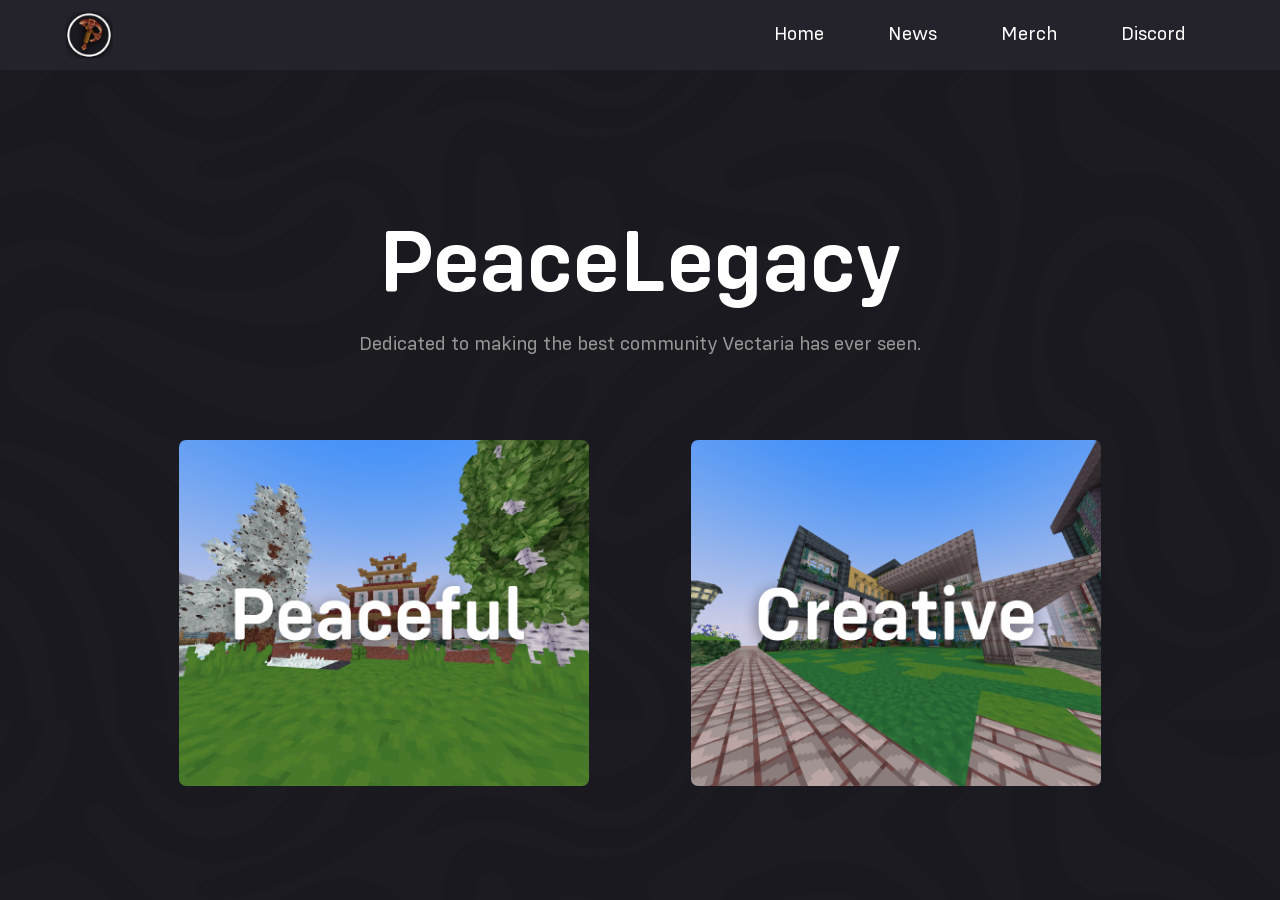
<file: index.html>
<html>
<head>
    <title>PeaceLegacy</title>
    <link rel="icon" type="image/x-icon" href="logo.png">
    <link rel="stylesheet" href="style.css">
    <link rel="stylesheet" href="https://cdnjs.cloudflare.com/ajax/libs/font-awesome/6.5.2/css/all.min.css" integrity="sha512-SnH5WK+bZxgPHs44uWIX+LLJAJ9/2PkPKZ5QiAj6Ta86w+fsb2TkcmfRyVX3pBnMFcV7oQPJkl9QevSCWr3W6A==" crossorigin="anonymous" referrerpolicy="no-referrer" />
</head>
<body>
    <div class="banner">
        <header>
            <img src="logo.png" class="logo">
            <nav>
                <ul class="navlinks">
                    <li><a href="index.html">Home</a></li>
                    <li><a href="news.html">News</a></li>
                    <li><a href="merchandise.html">Merch</a></li>
                    <li><a href="https://discord.gg/vtwMbndFTN">Discord</a></li>
                </ul>
            </nav>        
        </header>
    </div>
    <div class="home-content">
        <h1>PeaceLegacy</h1>
        <p>Dedicated to making the best community Vectaria has ever seen.</p>
        <div class="servers">
            <div class="plp-server">
            <a href="https://vectaria.io/link/QQUIKXMA">
                <button class="server-btn"></button>
            </a>
            </div>
            <div class="plc-server">
            <a href="https://vectaria.io/link/VNUJUYRB">
                <button class="server-btn"></button>
            </a>
            </div>
        </div>
    </div>
</body>
</html>
</file>
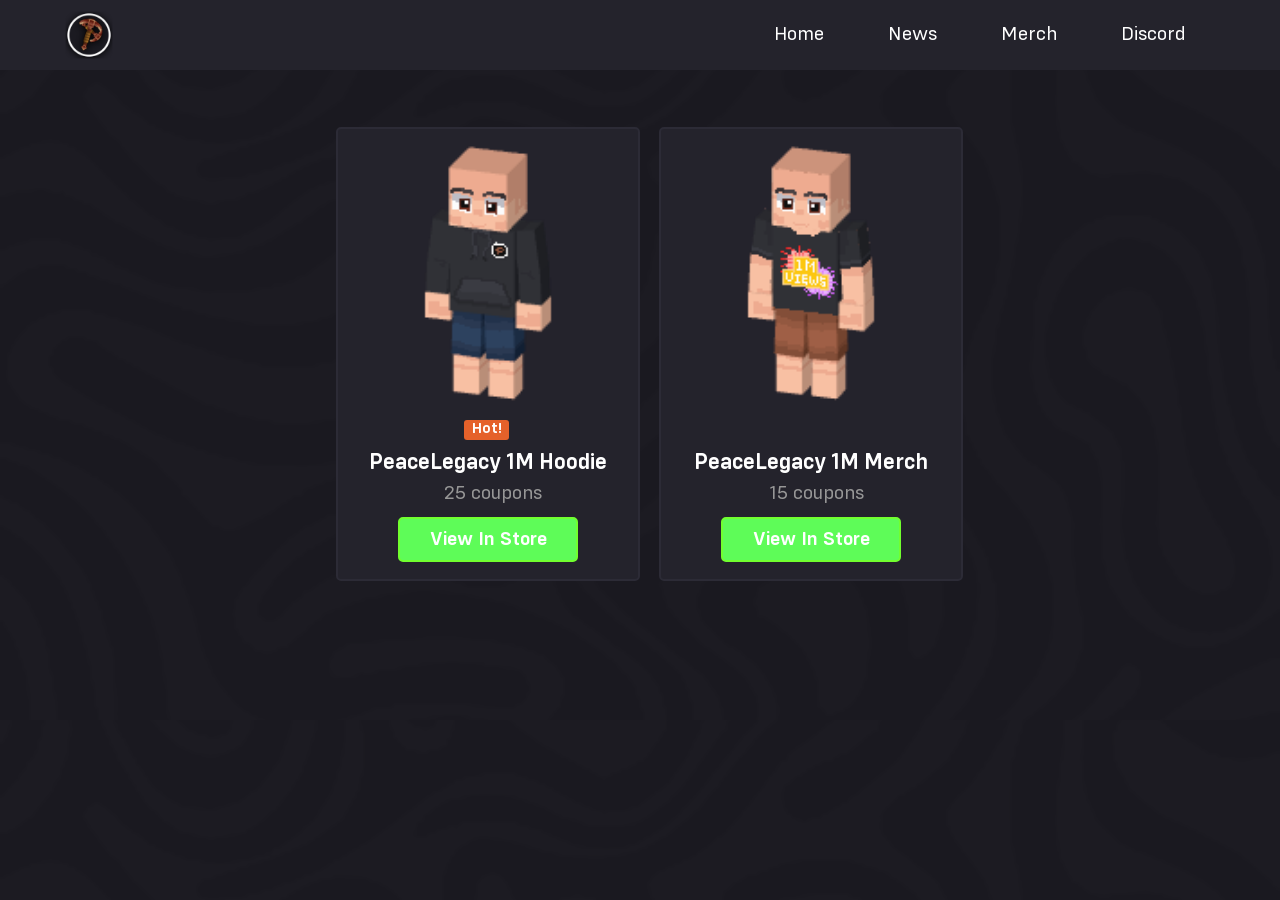
<file: merchandise.html>
<html>
<head>
    <title>PeaceLegacy</title>
    <link rel="stylesheet" href="style.css">
    <link rel="icon" type="image/x-icon" href="logo.png">
</head>
<body>
    <div class="banner">
        <header>
            <img src="logo.png" class="logo">
            <nav>
                <ul class="navlinks">
                    <li><a href="index.html">Home</a></li>
                    <li><a href="news.html">News</a></li>
                    <li><a href="merchandise.html">Merch</a></li>
                    <li><a href="https://discord.gg/vtwMbndFTN">Discord</a></li>
                </ul>
            </nav>        
        </header>
    </div>
    <div class="merch-content">
        <div class="merch">
            <img src="1milhoodie.png" class="merch-img">
            <h2>Hot!</h2>
            <h1>PeaceLegacy 1M Hoodie</h1>
            <p>25 coupons</p>
            <a href="https://vectaria.io/character">
                <button class="view-btn">View In Store</button>
            </a>
        </div>
        <div class="merch">
            <img src="1milmerch.png" class="merch-img">
            <h3></h3>
            <h1>PeaceLegacy 1M Merch</h1>
            <p>15 coupons</p>
            <a href="https://vectaria.io/character">
                <button class="view-btn">View In Store</button>
            </a>
        </div>


</body>
</html>
</file>
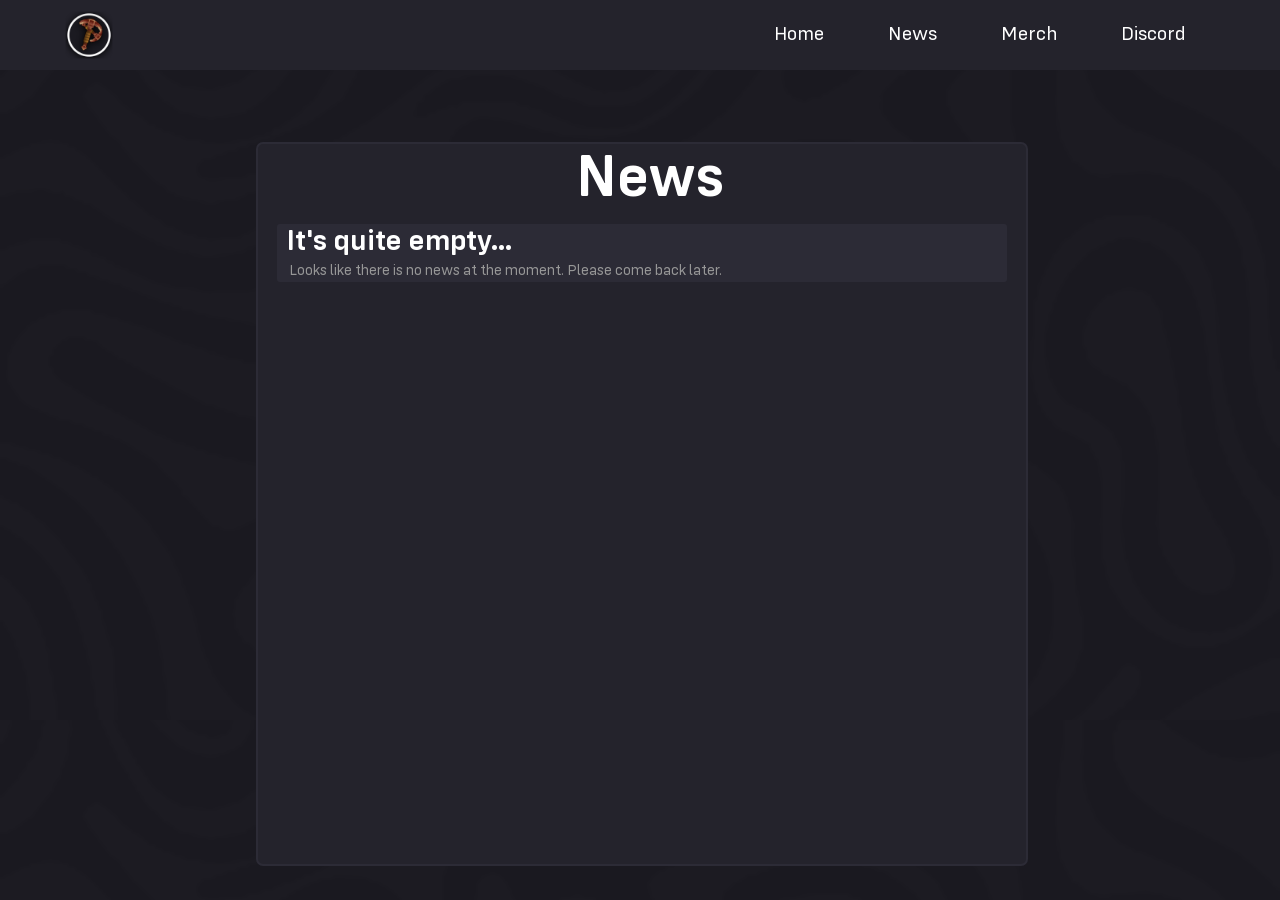
<file: news.html>
<html>
<head>
    <title>PeaceLegacy</title>
    <link rel="stylesheet" href="style.css">
    <link rel="icon" type="image/x-icon" href="logo.png">
</head>
<body>
    <div class="banner">
        <header>
            <img src="logo.png" class="logo">
            <nav>
                <ul class="navlinks">
                    <li><a href="index.html">Home</a></li>
                    <li><a href="news.html">News</a></li>
                    <li><a href="merchandise.html">Merch</a></li>
                    <li><a href="https://discord.gg/vtwMbndFTN">Discord</a></li>
                </ul>
            </nav>        
        </header>
    </div>
    <div class="news-content">
        <h1>News</h1>
        <div class="news">
            <h1>It's quite empty...</h1>
            <p>Looks like there is no news at the moment. Please come back later.</p>
        </div>
    </div>

</body>
</html>
</file>
<file: style.css>
@font-face {
    font-family: Config Rounded Regular;
    src: url("ConfigRoundedRegular.ttf");
}

@font-face {
    font-family: Config Rounded Semibold;
    src: url("ConfigRoundedSemibold.ttf");
}

*{
    margin: 0;
    padding: 0;
    font-family: Config Rounded Regular;
}

.banner{
    width: 100%;
    height: 100vh;
    background-image: url(patterns.png)
}

/* Scrollbar */
::-webkit-scrollbar {
    width: 10px;
  }
  ::-webkit-scrollbar-track {
    background: transparent;
  }
  ::-webkit-scrollbar-thumb {
    background: #2c2b36;
    border-radius: 100px;
  }
  ::-webkit-scrollbar-thumb:hover {
    background: #a05f44;
  }

/* Navbar */
li, a, button{
    font-weight: 500;
    font-size: 20px;
    color: #fff;
    text-decoration: none;
}

header{
    display: flex;
    justify-content: space-between;
    align-items: center;
    padding: 10px 5%;
    background-color: #24232c;
    z-index: 2;
}

.logo{
    width: 50px;
    cursor: pointer;
}

.navlinks {
    list-style: none;
}

.navlinks li {
    display: inline-block;
    padding: 0px 30px;
}

.navlinks li a {
    transition: all 0.3s ease 0s;
}

.navlinks li a:hover{
    color: #a05f44
}


/* Home */
.home-content{
    width: 100%;
    position: fixed;
    top: 55%;
    transform: translateY(-50%);
    text-align: center;
}

.home-content h1{
    font-size: 90px;
    color: #fff;
    font-family: Config Rounded Semibold;
    padding: 12px;
}

.home-content p{
    color: #979797 !important;
    font-family: Config Rounded Regular !important;
    font-size: 20px;
}

.servers {
    width: 80%;
    height: 48vh;
    margin: 0 auto;
    background-color: transparent;
    position: relative;
    z-index: 1;
    bottom: -40px;
    flex-direction: row;
    display: flex;
    align-items: center;
}

.plp-server{
    width: 40%;
    height: 80%;
    background-image: url(peaceful.png);
    background-size: cover;
    background-position: center;
    margin: auto;
    position: relative;
    border-radius: 7px;
}

.plp-server:hover{
    transform: scale(1.05);
    transition: 0.3s ease-in-out;
}

@keyframes Animation1 {
    0%, 100% {
      transform: scale(1);
      box-shadow: none
    }
    50% {
        transform: scale(1.025);
        box-shadow: 0 0 50px 0.1px #4e4c5f
    }
}

.plc-server{
    animation: Animation1 2s ease-in-out infinite;
    width: 40%;
    height: 80%;
    background-image: url(creative.png);
    background-size: cover;
    background-position: center;
    margin: auto;
    position: relative;
    border-radius: 7px;
}

.plc-server:hover{
    transform: scale(1.05);
    transition: 0.3s ease-in-out;
}

.server-btn{
    background-color: transparent;
    width: 100%;
    height: 100%;
    z-index: 10;
    border: none;
    outline: none;
    border-radius: 7px;
}

/* News */
.news-content{
    background-color: #24232c;
    width: 60%;
    height: 80%;
    position: fixed;
    z-index: 0;
    top: 56%;
    left:20%;
    transform: translateY(-50%);
    text-align: center;
    border: 2px solid #2c2b36;
    border-radius: 7px;
    vertical-align: top !important;
    overflow-y: scroll;
    overflow-x: hidden;
}

.news-content h1 {
    color:white;
    font-family: Config Rounded Semibold;
    font-size: 60px;
    margin-left: 15px;
}

.news {
    background-color: #2c2b36;
    width: 95%;
    height: auto;
    position: relative;
    z-index: 0;
    text-align: left;
    border-radius: 3px;
    margin-left: 2.5%;
    margin-top: 1%;
}

.news h1 {
    color: white;
    font-family: Config Rounded Semibold;
    font-size: 30px;
    margin-left: 10px;
}

.news p{
    color: #979797;
    font-family: Config Rounded Regular;
    font-size: 15px;
    margin-left: 10px;
    padding: 2px
}

/* Merch */
.merch-content{
    background-color: transparent;
    width: 100%;
    height: 90%;
    position: fixed;
    z-index: 0;
    top: 57%;
    transform: translateY(-50%);
    border-radius: 7px;
    overflow:scroll !important;
    display: flex;
    flex-wrap: wrap;
    justify-content: center;
}

.merch {
    background-color: #24232c;
    border: 2px solid #2c2b36;
    width: 300px !important;
    height: 450px !important;
    position: relative;
    z-index: 0;
    text-align: center;
    border-radius: 5px;
    margin-left: 1.5%;
    margin-top: 1.5%;
}

.merch h1 {
    color: white;
    font-family: Config Rounded Semibold;
    font-size: 23px;
    margin-top: 3%;
}

.merch p{
    color: #979797;
    font-family: Config Rounded Regular;
    font-size: 20px;
    margin-left: 10px;
    padding: 2px;
    margin-top: 1%
}

.merch h2 {
    background-color:#E5612A;
    width: 15%;
    height: 4.5%;
    border-radius: 3px;
    color: #fff;
    font-size: 16px;
    margin-left: 42%;
    margin-top: 3%;
    font-family: Config Rounded SemiBold;
}

.merch h3 {
    background-color:transparent;
    width: 15%;
    height: 4.5%;
    margin-top: 3%;
}

.merch-img{
    width:90%;
    height: 60%;
    background-color: transparent;
    margin-top: 4%;
    cursor: pointer;
}

.merch-img:hover {
    transform: rotate(3deg);
    transition: 0.3s ease-in-out;
}

.view-btn {
    width: 60%;
    height: 10%;
    background-color: rgb(94, 252, 88);
    border: 2px solid rgb(113, 255, 47);
    border-radius: 5px;
    margin-top: 3%;
    box-shadow: none !important;
    cursor: pointer;
    font-family: Config Rounded Semibold;
    font-size: auto;
}

.view-btn:hover {
    transform: scale(1.03);
    transition: 0.3s ease-in-out;
}
</file>
